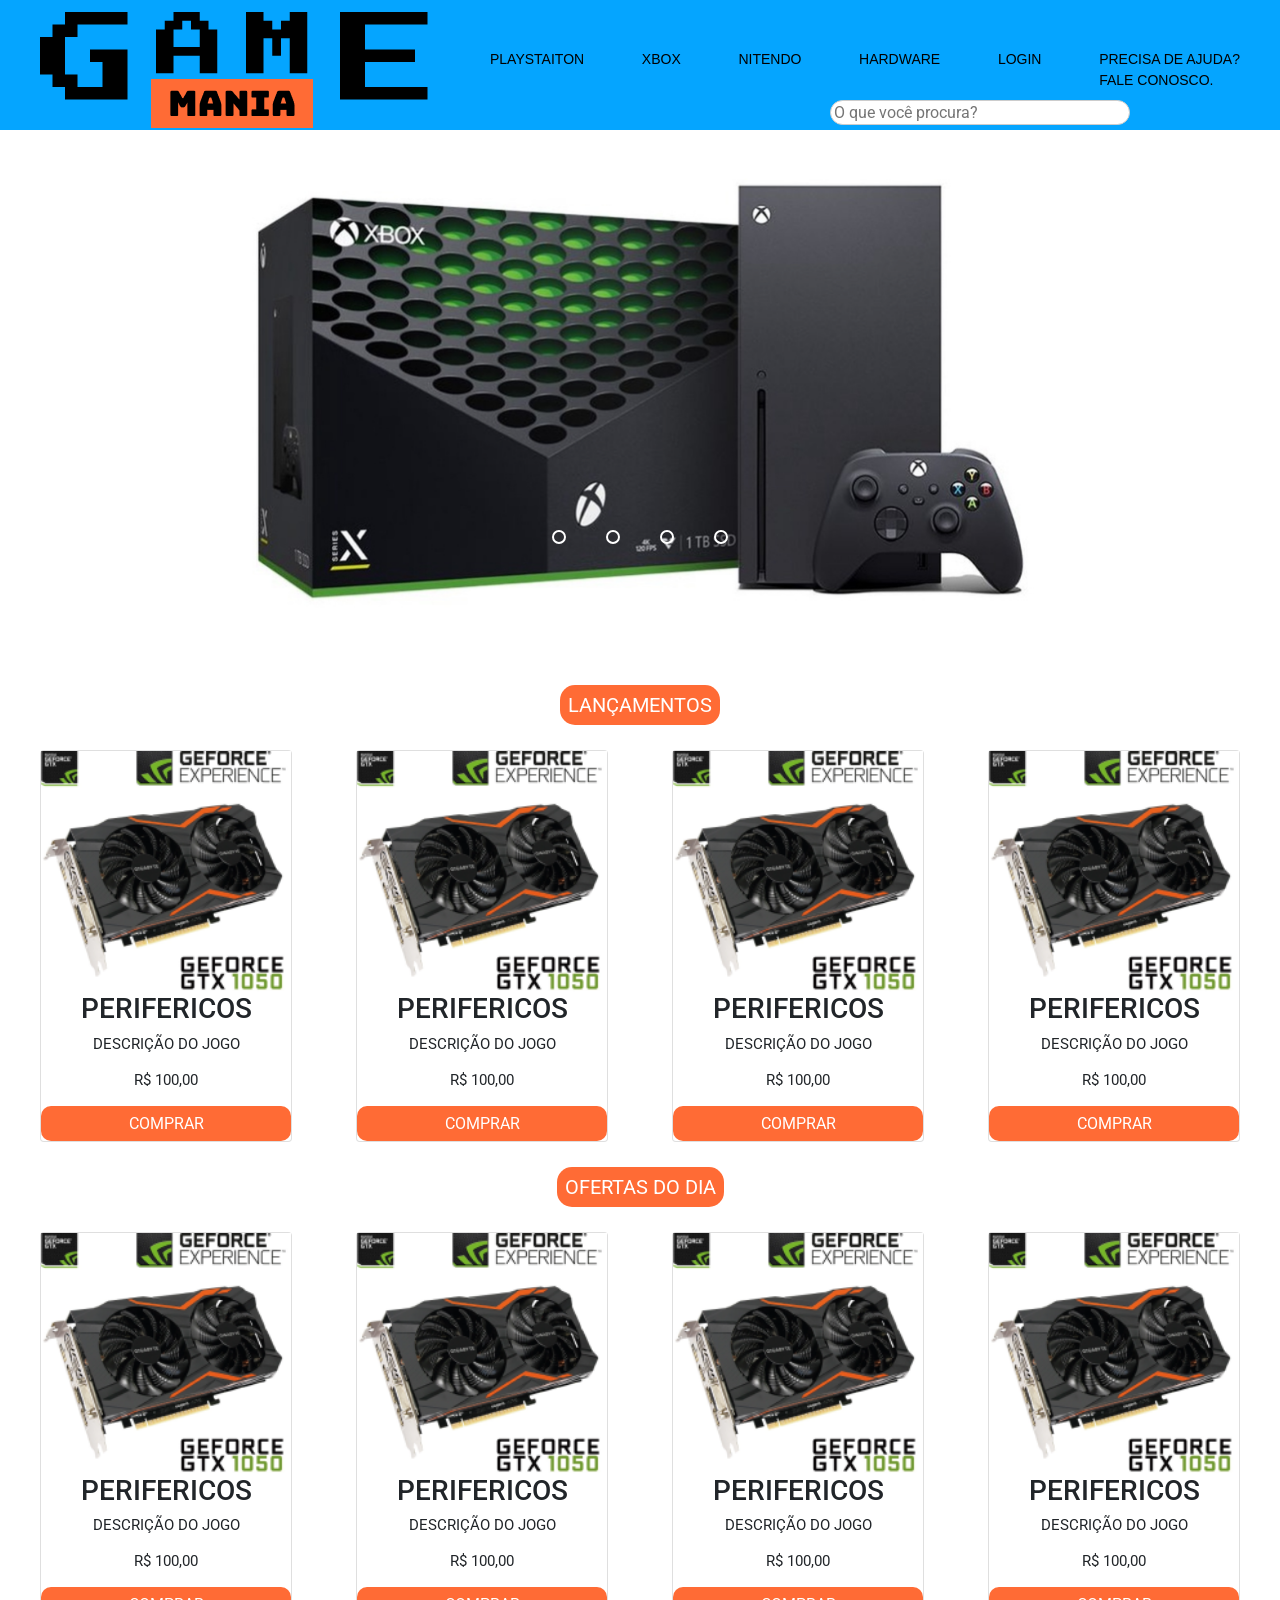
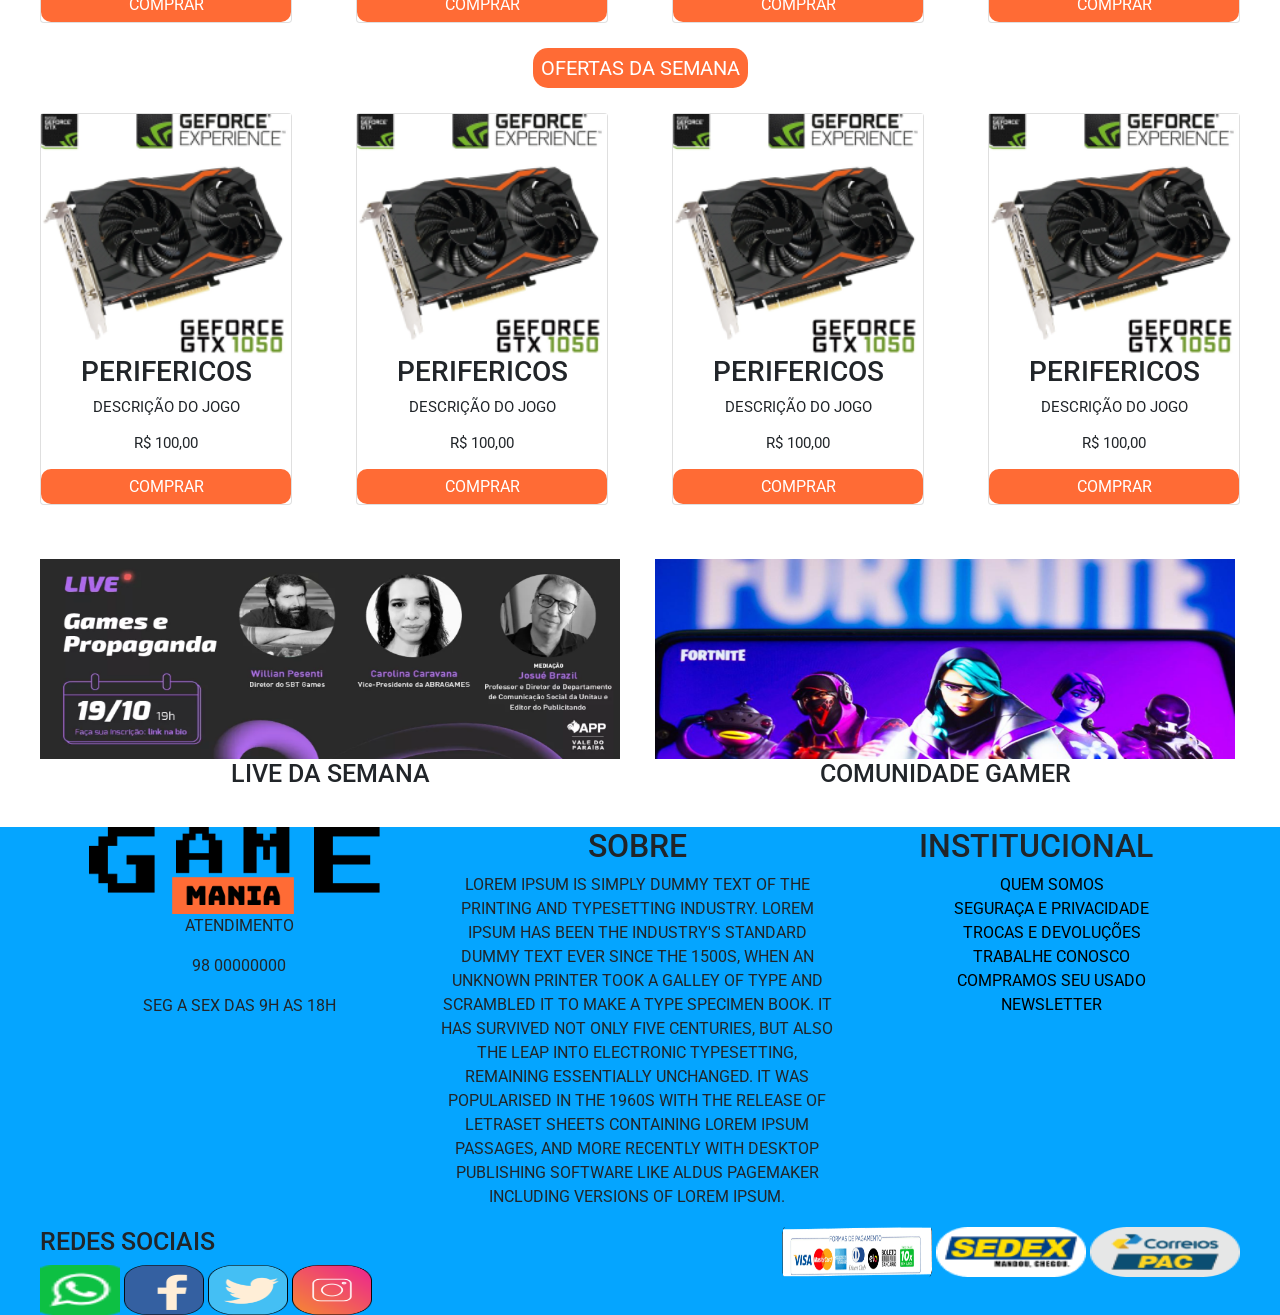
<file: index.html>
<!DOCTYPE html>
<html lang="pt-br">
<head>
    <meta charset="UTF-8">
    <meta http-equiv="X-UA-Compatible" content="IE=edge">
    <meta name="viewport" content="width=device-width, initial-scale=1.0">
    <meta name="viewport" content="width=device-width, initial-scale=1">
    <link rel="stylesheet" href="css/style.css">
    <link href='https://fonts.googleapis.com/css?family=Roboto' rel='stylesheet'>
    <link href="https://cdn.jsdelivr.net/npm/bootstrap@5.2.1/dist/css/bootstrap.min.css" rel="stylesheet" integrity="sha384-iYQeCzEYFbKjA/T2uDLTpkwGzCiq6soy8tYaI1GyVh/UjpbCx/TYkiZhlZB6+fzT" crossorigin="anonymous">
    <link href="//maxcdn.bootstrapcdn.com/bootstrap/4.0.0/css/bootstrap.min.css" rel="stylesheet" id="bootstrap-css">
    <title>GameMania</title>
     
</head>
<body >
    <header>                
        <div class="container-grid cabecalho">
            <a href="index.html"><img src="img/LOGO.png" alt="logotipo da aplicação GameMania"></a>
            <nav class="menu">
                <a href="">Playstaiton</a>
                <a href="">Xbox</a>
                <a href="">Nitendo</a>
                <a href="">Hardware</a>
                <a href="login.html">Login</a>
                <a href="">Precisa de ajuda? <br> Fale conosco.</a>
            </nav>            
        </div>
        <div>
            <div id="buscar" class="buscar">
                <input type="text" color="white" name="search" placeholder="O que você procura?">
                <input id="btn-search" type="submit" name="search" style=" display: none;">
                <label for="btn-search">  
        </div>
    </header>
    <main>
        <section>
            <div class="slider">
                <div class="slides">
                    <input type="radio" name="radio-btn" id="radio1">
                    <input type="radio" name="radio-btn" id="radio2">
                    <input type="radio" name="radio-btn" id="radio3">
                    <input type="radio" name="radio-btn" id="radio4">
    
                    <div class="slide first">
                        <img src="img/slide 1.png" alt="imagem 1">
                    </div>
                    <div class="slide">
                        <img src="img/slide2.jpg" alt="imagem 2">
                    </div>
                    <div class="slide">
                        <img src="img/slide 3.jpg" alt="imagem 3">
                    </div>
                    <div class="slide">
                        <img src="img/slide4.jpg" alt="imagem 4">
                    </div>
    
                    <div class="navignation-auto">
                        <div class="auto-btn1"></div>
                        <div class="auto-btn2"></div>
                        <div class="auto-btn3"></div>
                        <div class="auto-btn4"></div>
                    </div>
                </div>
                <div class="manual-navigation">
                    <label for="radio1" class="manual-btn"></label>
                    <label for="radio2" class="manual-btn"></label>
                    <label for="radio3" class="manual-btn"></label>
                    <label for="radio4" class="manual-btn"></label>



                </div>

                                                                                                              
            </div>
                 
                     
        </section>        
        <section class="botao">
            <div>
                <a href="">lançamentos</a> 
            </div>                   
        </section>
        <section class="container-grid produto produtodiv">
            <div class="card">
                <img src="img/4660669666_2 1.png" alt="LOGO CARD">
                <h3>perifericos</h3>
                <p>descrição do jogo</p>
                <p>R$ 100,00</p>
                <a href="#">Comprar</a>             
            </div>
            <div class="card">
                <img src="img/4660669666_2 1.png" alt="LOGO CARD">
                <h3>perifericos</h3>
                <p>descrição do jogo</p>
                <p>R$ 100,00</p>
                <a href="#">Comprar</a>
             
            </div>

            <div class="card">
                <img src="img/4660669666_2 1.png" alt="LOGO CARD">
                <h3>perifericos</h3>
                <p>descrição do jogo</p>
                <p>R$ 100,00</p>
                <a href="#">Comprar</a>
             
            </div>
            <div class="card">
                <img src="img/4660669666_2 1.png" alt="LOGO CARD">
                <h3>perifericos</h3>
                <p>descrição do jogo</p>
                <p>R$ 100,00</p>
                <a href="#">Comprar</a>
             
            </div>           
                      
        </section>
             
        <section class="botao">
            <div>
                <a href="">ofertas do dia</a> 
            </div>                   
        </section>
        <section class="container-grid produto">
            <div class="card">
                <img src="img/4660669666_2 1.png" alt="LOGO CARD">
                <h3>perifericos</h3>
                <p>descrição do jogo</p>
                <p>R$ 100,00</p>
                <a href="#">Comprar</a>
             
            </div>

            <div class="card">
                <img class="imgcard" src="img/4660669666_2 1.png" alt="LOGO CARD">
                <h3 class="nomecard">perifericos</h3>
                <p class="descard">descrição do jogo</p>
                <p class="valorcard">R$ 100,00</p>
                <a href="#">Comprar</a>
             
            </div>

            <div class="card">
                <img src="img/4660669666_2 1.png" alt="LOGO CARD">
                <h3>perifericos</h3>
                <p>descrição do jogo</p>
                <p>R$ 100,00</p>
                <a href="#">Comprar</a>
             
            </div>
            <div class="card">
                <img src="img/4660669666_2 1.png" alt="LOGO CARD">
                <h3>perifericos</h3>
                <p>descrição do jogo</p>
                <p>R$ 100,00</p>
                <a href="#">Comprar</a>
             
            </div> 
                    

        </section>

        <section class="botao">
            <div>
                <a href="">ofertas da semana</a> 
            </div>                   
        </section>
        <section class="container-grid produto">
            <div class="card">
                <img src="img/4660669666_2 1.png" alt="LOGO CARD">
                <h3>perifericos</h3>
                <p>descrição do jogo</p>
                <p>R$ 100,00</p>
                <a href="#">Comprar</a>
             
            </div>

            <div class="card">
                <img class="imgcard" src="img/4660669666_2 1.png" alt="LOGO CARD">
                <h3 class="nomecard">perifericos</h3>
                <p class="descard">descrição do jogo</p>
                <p class="valorcard">R$ 100,00</p>
                <a href="#">Comprar</a>
             
            </div>

            <div class="card">
                <img src="img/4660669666_2 1.png" alt="LOGO CARD">
                <h3>perifericos</h3>
                <p>descrição do jogo</p>
                <p>R$ 100,00</p>
                <a href="#">Comprar</a>
             
            </div>
            <div class="card">
                <img src="img/4660669666_2 1.png" alt="LOGO CARD">
                <h3>perifericos</h3>
                <p>descrição do jogo</p>
                <p>R$ 100,00</p>
                <a href="#">Comprar</a>
             
            </div>                   
        </section>
        <br>
        <section class="container-grid anuncio">
            <div>
                <a href=""><img src="img/banner_ 1.png" alt="live"></a>
                <h2>live da semana</h2>
            </div>            
            <div>
                <a href=""><img src="img/1660577274_China-infiltrates-childrens-video-games-with-propaganda-and-spyware 1.png" alt="live"></a>
                <h2>comunidade gamer</h2>
            </div>           
        </section>
    </main>
    <footer style="background-color: #05a5ff;">
        <div class="container-grid rodape">
            <div class="imglogo">
                <a href=""><img src="img/LOGO.png" alt=""></a>
                <p>Atendimento</p>
                <p>98 00000000</p>
                <p>seg a sex das 9h as 18h</p>    
            </div>
            <div>
                <h2>Sobre</h2>
                <p>Lorem Ipsum is simply dummy text of the printing and typesetting industry. Lorem Ipsum has been the industry's standard dummy text ever since the 1500s, when an unknown printer took a galley of type and scrambled it to make a type specimen book. It has survived not only five centuries, but also the leap into electronic typesetting, remaining essentially unchanged. It was popularised in the 1960s with the release of Letraset sheets containing Lorem Ipsum passages, and more recently with desktop publishing software like Aldus PageMaker including versions of Lorem Ipsum.</p>
            </div>
            <div>
                <h2>Institucional</h2>
                <ul>
                    <li><a href="">Quem somos</a></li>
                    <li><a href="">Seguraça e privacidade</a> </li>
                    <li><a href="">Trocas e devoluções</a></li>
                    <li><a href="">Trabalhe conosco</a></li>
                    <li><a href="">Compramos seu usado</a></li>
                    <li><a href="">Newsletter</a></li>
                </ul>
    
            </div>
        </div>

        <div class="container-grid fim">
            <div class="redesocial">
                <h2>redes sociais</h2>
                <a href=""><img src="img/whatsapp.png" alt=""></a>
                <a href=""><img src="img/facebook.png" alt=""></a>
                <a href=""><img src="img/twitter.png" alt=""></a>
                <a href=""><img src="img/instagram.png" alt=""></a>
    
            </div>

            <div class="imgpag">
                <img src="img/formas de pagamento.png" alt="">
                <img src="img/sedex.png" alt="">
                <img src="img/pack.png" alt="">
            </div>
    


        </div>


    </footer>
    <script src="https://cdn.jsdelivr.net/npm/bootstrap@5.2.1/dist/js/bootstrap.bundle.min.js" integrity="sha384-u1OknCvxWvY5kfmNBILK2hRnQC3Pr17a+RTT6rIHI7NnikvbZlHgTPOOmMi466C8" crossorigin="anonymous"></script>
    <script src="//maxcdn.bootstrapcdn.com/bootstrap/4.0.0/js/bootstrap.min.js"></script>
    <script src="//cdnjs.cloudflare.com/ajax/libs/jquery/3.2.1/jquery.min.js"></script>   
    <script src="script.js"></script>

    
</body>
</html>
</file>
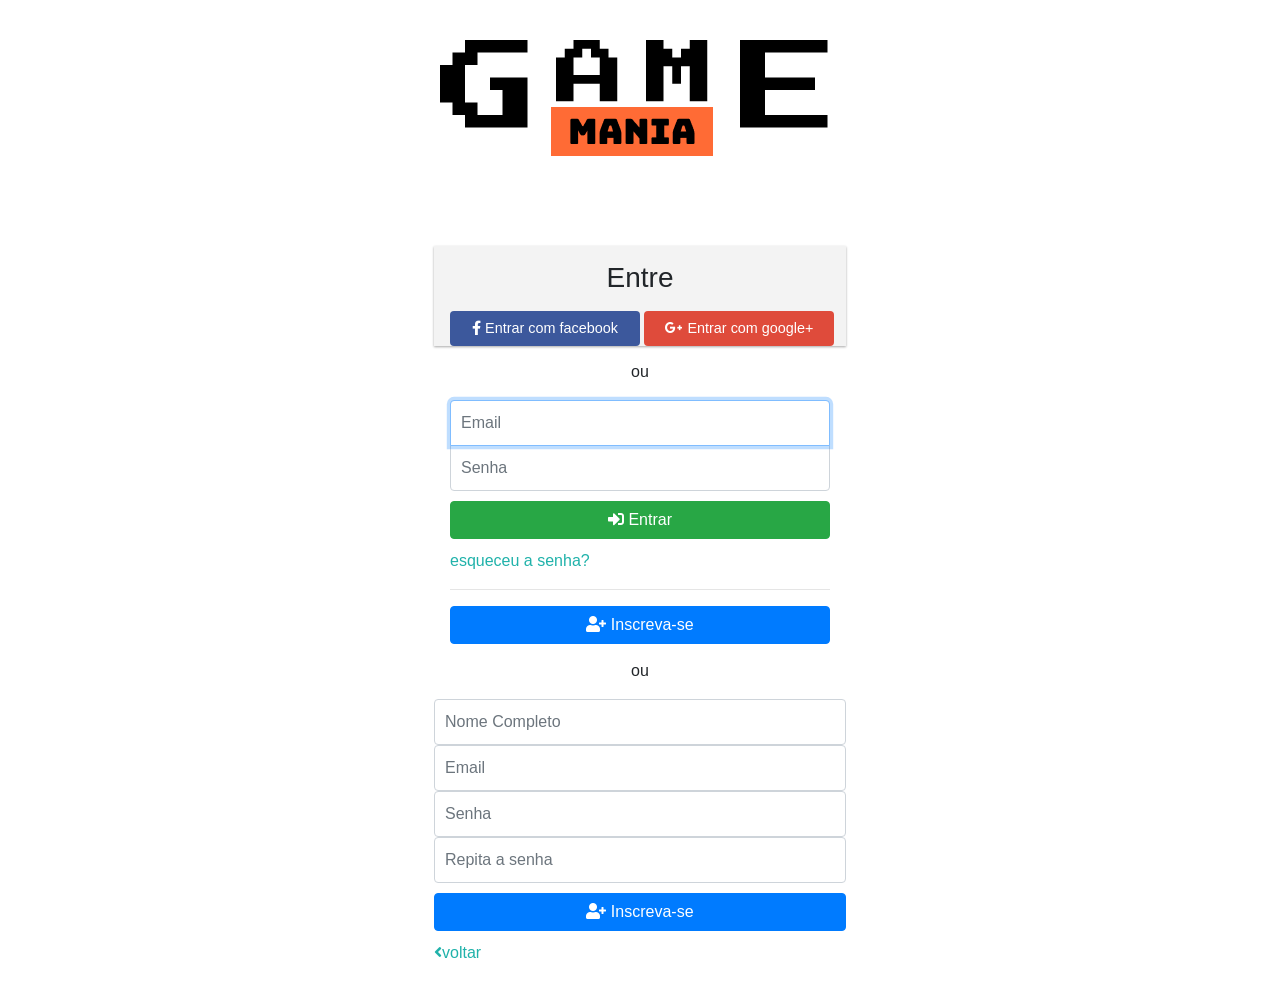
<file: login.html>
<!DOCTYPE html>
<html lang="pt-br">
<head>
    <meta charset="UTF-8">
    <meta name="viewport" content="width=device-width, initial-scale=1.0">
    <meta http-equiv="X-UA-Compatible" content="ie=edge">
    <link rel="stylesheet" href="https://maxcdn.bootstrapcdn.com/bootstrap/4.0.0/css/bootstrap.min.css" integrity="sha384-Gn5384xqQ1aoWXA+058RXPxPg6fy4IWvTNh0E263XmFcJlSAwiGgFAW/dAiS6JXm" crossorigin="anonymous">
    <link rel="stylesheet" href="https://use.fontawesome.com/releases/v5.3.1/css/all.css" integrity="sha384-mzrmE5qonljUremFsqc01SB46JvROS7bZs3IO2EmfFsd15uHvIt+Y8vEf7N7fWAU" crossorigin="anonymous">
    <link rel="stylesheet" href="css/login.css">
    <title>Login</title>
    
</head>
<body>
    <header>
        <div class="logo">
           <a href="index.html"><img src="img/LOGO.png" alt="logotipo da aplicação GameMania"></a>
        </div>
    </header>

    <div id="logreg-forms" class="login">
        <form class="form-signin">
            <h1 class="h3 mb-3 font-weight-normal" style="text-align: center"> Entre</h1>
            <div class="social-login">
                <button class="btn facebook-btn social-btn" type="button"><span><i class="fab fa-facebook-f"></i> Entrar com facebook</span> </button>
                <button class="btn google-btn social-btn" type="button"><span><i class="fab fa-google-plus-g"></i> Entrar com google+</span> </button>
            </div>
            <p style="text-align:center"> ou  </p>
            <input type="email" id="inputEmail" class="form-control" placeholder="Email" required="" autofocus="">
            <input type="password" id="inputPassword" class="form-control" placeholder="Senha" required="">
            
            <button class="btn btn-success btn-block" type="submit"><i class="fas fa-sign-in-alt"></i> Entrar</button>
            <a href="#" id="forgot_pswd">esqueceu a senha?</a>
            <hr>
            <!-- <p>Don't have an account!</p>  -->
            <button class="btn btn-primary btn-block" type="button" id="btn-signup"><i class="fas fa-user-plus"></i> Inscreva-se</button>
            </form>

            <form action="/reset/password/" class="form-reset">
                <input type="email" id="resetEmail" class="form-control" placeholder="Email" required="" autofocus="">
                <button class="btn btn-primary btn-block" type="submit">redefina a senha</button>
                <a href="#" id="cancel_reset"><i class="fas fa-angle-left"></i> voltar</a>
            </form>
            
                          
                <p style="text-align:center">ou</p>

                <input type="text" id="user-name" class="form-control" placeholder="Nome Completo" required="" autofocus="">
                <input type="email" id="user-email" class="form-control" placeholder="Email" required autofocus="">
                <input type="password" id="user-pass" class="form-control" placeholder="Senha" required autofocus="">
                <input type="password" id="user-repeatpass" class="form-control" placeholder="Repita a senha" required autofocus="">

                <button class="btn btn-primary btn-block" type="submit"><i class="fas fa-user-plus"></i> Inscreva-se</button>
                <a href="#" id="cancel_signup"><i class="fas fa-angle-left"></i>voltar</a>
            </form>
            <br>
            
    </div>
    <p style="text-align:center">
    <a href="http://bit.ly/2RjWFMfunction toggleResetPswd(e){
    e.preventDefault();
    $('#logreg-forms .form-signin').toggle() // display:block or none
    $('#logreg-forms .form-reset').toggle() // display:block or none
}

function toggleSignUp(e){
    e.preventDefault();
    $('#logreg-forms .form-signin').toggle(); // display:block or none
    $('#logreg-forms .form-signup').toggle(); // display:block or none
}

$(()=>{
    // Login Register Form
    $('#logreg-forms #forgot_pswd').click(toggleResetPswd);
    $('#logreg-forms #cancel_reset').click(toggleResetPswd);
    $('#logreg-forms #btn-signup').click(toggleSignUp);
    $('#logreg-forms #cancel_signup').click(toggleSignUp);
})g" target="_blank" style="color:black">By Artin</a>
    </p>
    <script src="https://cdnjs.cloudflare.com/ajax/libs/jquery/3.3.1/jquery.min.js"></script>
    <script src="https://maxcdn.bootstrapcdn.com/bootstrap/4.0.0/js/bootstrap.min.js" integrity="sha384-JZR6Spejh4U02d8jOt6vLEHfe/JQGiRRSQQxSfFWpi1MquVdAyjUar5+76PVCmYl" crossorigin="anonymous"></script>
    <script src="/script.js"></script>
    <script src="script.js"></script>
</body>
</html>
</file>
<file: css/style.css>
* {
  margin: 0;
  padding: 0;
  box-sizing: border-box;
}
html {
  height: 100%;
}¨
body {
  background: white;
  margin: 0px;
  width: 100%;
  height: 100%;
}

header {
  background-color: #05a5ff;
  height: 130px;
  padding-top: 40px; 
}



.container-grid {
  width: 1200px; 
  margin: 0 auto;
}

.cabecalho {
  display: flex;
  justify-content: space-between;
  align-items: center;
  height: 60px;
}

.menu {
  width: 750px;
  display: flex;
  justify-content: space-between;
  
}
.menu a {
  text-decoration: none;
  color: black;
  font-size: 14px;
  text-transform: uppercase;
  font-family: sans-serif;
  text-decoration: none;
}


.buscar {
  display: flex;
  padding: 0 5px;
}
#buscar {
  width: auto;
  justify-content: end;
  padding-right: 150px;
 }

input {
  width: 300px;
  height: 25px;
  background-color: white;
  padding: 3px;
  border: 1px solid #ccc;
  border-radius: 15px;
}

.slider {  
  margin: 30px auto;
  width: 800px;
  height: 500px;
  overflow: hidden;
}
.slides {
  width: 400%;
  height: 400px;
  display: flex;
}
.slides input {
  display: none;
}

.slide {
  width: 25%;
  position: relative;
  transition: 2s;
}
.slide img{
  width: 800px;
}
.manual-navigation {
  position: absolute;
  width: 800px;
  margin-top:  -30px;
  display: flex;
  justify-content: center;
}
.manual-btn {
  border: 2px solid white;
  padding: 5px;
  border-radius: 10px;
  cursor: pointer;
  transition: 1s;
}
.manual-btn:not(:last-child) {
  margin-right: 40px;
}
.manual-btn:hover {
  background-color: white;
}
#radio1:checked~.first{
  margin-left:0;  
}  
#radio2:checked~.first{
  margin-left:-25%;  
}
#radio3:checked~.first{
  margin-left: -50%;  
}
#radio4:checked~.first{
  margin-left: -75%;  
}
.navigation-auto div{
  border: 2px solid #20a6ff;
  padding: 5px;
  border-radius: 10px;
  cursor: pointer;
  transition: 1s;
}
.navigation-auto {
  position: absolute;
  width: 800px;
  margin-top: 360px;
  display: flex;
  justify-content: center;
}.navigation-auto div:not(:last-child){
  margin-right: 40px;
}
#radio1:checked ~ .navigation-auto .auto-btn1 {
  background-color: white;
}
#radio2:checked ~ .navigation-auto .auto-btn2 {
  background-color: white;
}
#radio3:checked ~ .navigation-auto .auto-btn3 {
  background-color: white;
}
#radio4:checked ~ .navigation-auto .auto-btn4 {
  background-color: white;
}

.botao {
  margin-top: 30px;
  display: flex;
  justify-content: center;
  align-items: center;
  height: 100%; 

}

.botao {
  margin-top: 30px;
  display: flex;
  justify-content: center;
  align-items: center;
  height: 100%; 

}
.botao a {
  color: white;
  font-family: 'roboto', sans-serif;
  font-size: 20px;
  text-transform: uppercase;
  background-color: #ff6b35;
  padding: 8px;
  border-radius: 15px;
  text-decoration: none;

}

.produto {
 justify-content: space-between;
 display: flex;
 margin-top: 30px;
 padding-right: auto;
 line-height: 10px;
}

.produto img {
  width: 250px;
  height: auto;
}
.card{
  font-size: 15px;
  text-transform: uppercase;
  line-height: 20px;
  text-align: center;
 }

.card a{
  color: white;
  font-family: 'roboto', sans-serif;
  font-size: 16px;
  text-transform: uppercase;
  background-color: #ff6b35;
  padding: 5px;
  border-radius: 10px;
  text-decoration: none;
  line-height: 25px;
 }


.anuncio {
  justify-content: space-between;
  display: flex;
  margin-top: 30px;
  padding-right: 5px;
  align-items: center;
  text-align: center;

 }
 .anuncio img {
   width: 580px;
   height: 200px;
 }
 .anuncio h2 {
  text-transform: uppercase;
  font-size: 25px;
  font-family: 'roboto', sans-serif;
 }

footer {
  background-color: #05a5ff;
  font-family: 'roboto', sans-serif;

} 

.rodape div {
  width: 500px;
  height: 300px;
}


.rodape {
  justify-content: space-between;
  display: flex;
  margin-top: 30px;
  padding-right: 5px;
  align-items: center;
  text-align: center;
  text-transform: uppercase;
  font-family: 'roboto', sans-serif;
}
.rodape ul{ 
  list-style: none;
  text-decoration: none;
}
.rodape a{
  color: black;
  text-decoration: none;
}

}
.imglogo {
   line-height:  20px;
}

.imglogo img {
  width: 300px;
  height: auto;
}

.fim {
  margin-top: 100px;
  display: flex;
  justify-content: space-between;
}

.redesocial h2 {
  font-family: 'roboto', sans-serif;
  font-size: 25px;
  text-transform: uppercase;
}
.redesocial img{
  width: 80px;
  height: 50px;
}
.imgpag img {
  width: 150px;
  height: 50px;
}
</file>
<file: css/login.css>
/* sign in FORM */
.logo{
  padding-top: 40px;
  display: flex;
  justify-content: center;
  text-align: center;

}
.login {
  width: 600px;
  height: 100px;
}

#logreg-forms{
  width:412px;
  margin:10vh auto;
  background-color:#f3f3f3;
  box-shadow: 0 1px 3px rgba(0,0,0,0.12), 0 1px 2px rgba(0,0,0,0.24);
transition: all 0.3s cubic-bezier(.25,.8,.25,1);
}
#logreg-forms form {
  width: 100%;
  max-width: 410px;
  padding: 15px;
  margin: auto;
}
#logreg-forms .form-control {
  position: relative;
  box-sizing: border-box;
  height: auto;
  padding: 10px;
  font-size: 16px;
}
#logreg-forms .form-control:focus { z-index: 2; }
#logreg-forms .form-signin input[type="email"] {
  margin-bottom: -1px;
  border-bottom-right-radius: 0;
  border-bottom-left-radius: 0;
}
#logreg-forms .form-signin input[type="password"] {
  border-top-left-radius: 0;
  border-top-right-radius: 0;
}

#logreg-forms .social-login{
  width:390px;
  margin:0 auto;
  margin-bottom: 14px;
}
#logreg-forms .social-btn{
  font-weight: 100;
  color:white;
  width:190px;
  font-size: 0.9rem;
}

#logreg-forms a{
  display: block;
  padding-top:10px;
  color:lightseagreen;
}

#logreg-form .lines{
  width:200px;
  border:1px solid red;
}


#logreg-forms button[type="submit"]{ margin-top:10px; }

#logreg-forms .facebook-btn{  background-color:#3C589C; }

#logreg-forms .google-btn{ background-color: #DF4B3B; }

#logreg-forms .form-reset, #logreg-forms .form-signup{ display: none; }

#logreg-forms .form-signup .social-btn{ width:210px; }

#logreg-forms .form-signup input { margin-bottom: 2px;}

.form-signup .social-login{
  width:210px !important;
  margin: 0 auto;
}

/* Mobile */

@media screen and (max-width:500px){
  #logreg-forms{
      width:300px;
  }
  
  #logreg-forms  .social-login{
      width:200px;
      margin:0 auto;
      margin-bottom: 10px;
  }
  #logreg-forms  .social-btn{
      font-size: 1.3rem;
      font-weight: 100;
      color:white;
      width:200px;
      height: 56px;
      
  }
  #logreg-forms .social-btn:nth-child(1){
      margin-bottom: 5px;
  }
  #logreg-forms .social-btn span{
      display: none;
  }
  #logreg-forms  .facebook-btn:after{
      content:'Facebook';
  }

  #logreg-forms  .google-btn:after{
      content:'Google+';
  }
  
}
</file>
